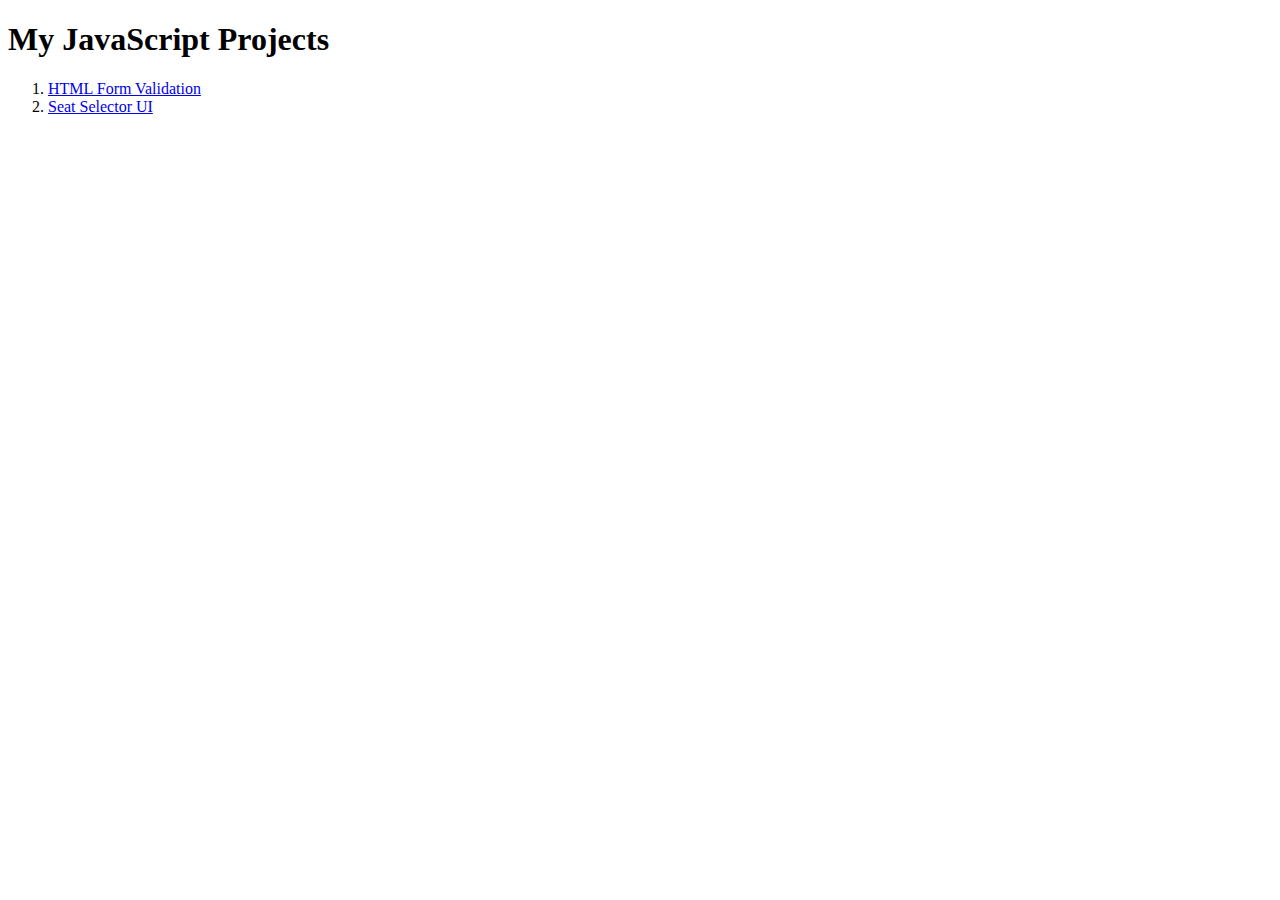
<file: index.html>
<!DOCTYPE html>
<html lang="en">

<head>
    <meta charset="UTF-8">
    <meta http-equiv="X-UA-Compatible" content="IE=edge">
    <meta name="viewport" content="width=device-width, initial-scale=1.0">
    <title>HTMl, CSS, JavaScript Projects</title>
</head>

<body>
    <h1>My JavaScript Projects</h1>
    <ol>
        <li><a href="/1 Sign Up Form/index.html">HTML Form Validation</a></li>
        <li><a href="/2 Seat Selector UI/index.html">Seat Selector UI</a></li>
    </ol>
</body>

</html>
</file>
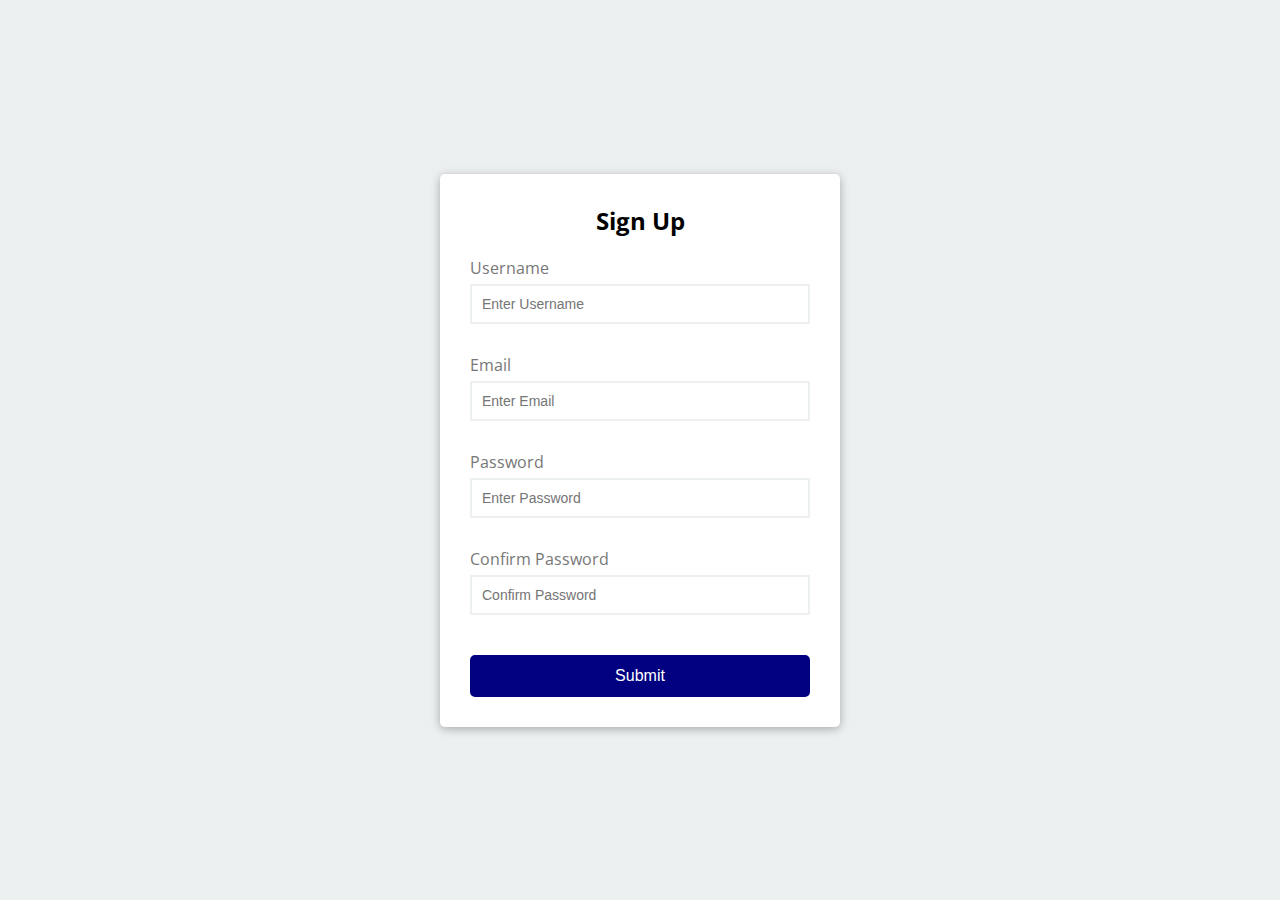
<file: 1 Sign Up Form/index.html>
<!DOCTYPE html>
<html lang="en">

<head>
    <meta charset="UTF-8">
    <meta http-equiv="X-UA-Compatible" content="IE=edge">
    <meta name="viewport" content="width=device-width, initial-scale=1.0">
    <title>First Project: HTML Form</title>
    <link rel="stylesheet" href="style.css">
</head>

<body>
    <div class="container">
        <form novalidate action="" id="form" class="form">

            <h2>Sign Up</h2>

            <div class="form-control">
                <label for="username">Username</label>
                <input type="text" id="username" placeholder="Enter Username">
                <small>Error message</small>
            </div>
            <div class="form-control">
                <label for="email">Email</label>
                <input type="email" id="email" placeholder="Enter Email">
                <small>Error message</small>
            </div>
            <div class="form-control">
                <label for="password">Password</label>
                <input type="password" id="password" placeholder="Enter Password">
                <small>Error message</small>
            </div>
            <div class="form-control">
                <label for="password2">Confirm Password</label>
                <input type="password" id="password2" placeholder="Confirm Password">
                <small>Error message</small>
            </div>
            <button>Submit</button>
        </form>
    </div>









    <script src="script.js"></script>
</body>

</html>
</file>
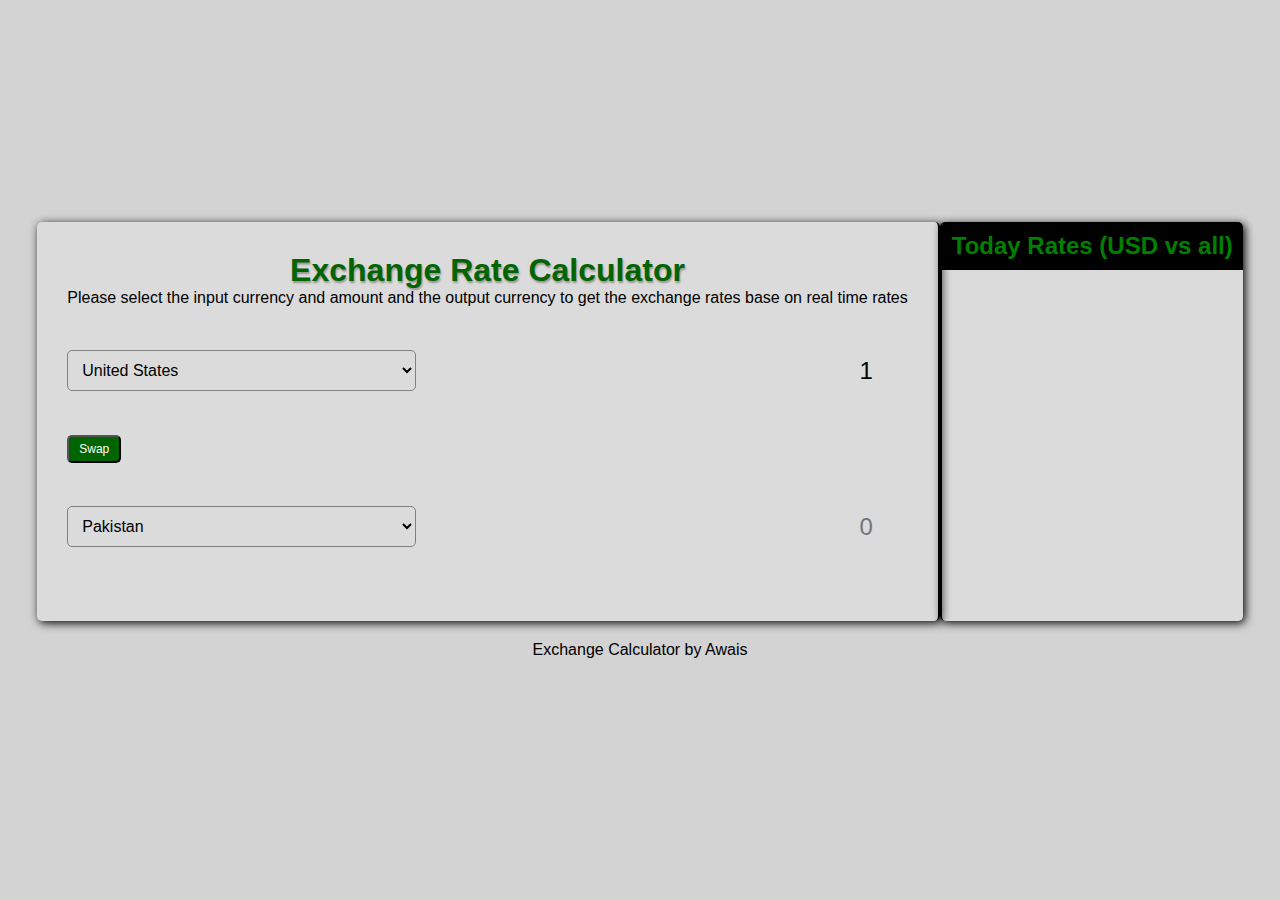
<file: 4 Currency Rate Calculator/index.html>
<!DOCTYPE html>
<html lang="en">

<head>
    <meta charset="UTF-8">
    <meta http-equiv="X-UA-Compatible" content="IE=edge">
    <meta name="viewport" content="width=device-width, initial-scale=1.0">
    <title>Exchange Rate Calculator</title>
    <link rel="stylesheet" href="style.css">
</head>

<body>
    <div class="main-div">
        <div class="div1">
            <h1>Exchange Rate Calculator</h1>
            <p>Please select the input currency and amount and the output currency to get the exchange rates base on
                real
                time
                rates</p>
            <div class="container">
                <div class="currency">
                    <select name="" id="currency-one">
                        <option value="AED">United Arab Emirates</option>
                        <option value='AFN'>Afghanistan</option>
                        <option value='ALL'>Albania</option>
                        <option value='DZD'>Algeria</option>
                        <option value='AOA'>Angola</option>
                        <option value='ARS'>Argentina</option>
                        <option value='AMD'>Armenia</option>
                        <option value='AWG'>Aruba</option>
                        <option value='AUD'>Australia</option>
                        <option value='AZN'>Azerbaijan</option>
                        <option value='BSD'>Bahamas</option>
                        <option value='BHD'>Bahrain</option>
                        <option value='BDT'>Bangladesh</option>
                        <option value='BBD'>Barbados</option>
                        <option value='BYN'>Belarus</option>
                        <option value='BZD'>Belize</option>
                        <option value='BMD'>Bermuda</option>
                        <option value='BTN'>Bhutan</option>
                        <option value='BOB'>Bolivia</option>
                        <option value='BAM'>Bosnia and Herzegovina</option>
                        <option value='BWP'>Botswana</option>
                        <option value='BRL'>Brazil</option>
                        <option value='BND'>Brunei</option>
                        <option value='BGN'>Bulgaria</option>
                        <option value='BIF'>Burundi</option>
                        <option value='KHR'>Cambodia</option>
                        <option value='CAD'>Canada</option>
                        <option value='CVE'>Cape Verde</option>
                        <option value='KYD'>Cayman Islands</option>
                        <option value='XAF'>CEMAC</option>
                        <option value='XOF'>CFA</option>
                        <option value='CLP'>Chile</option>
                        <option value='CNY'>China</option>
                        <option value='XPF'>Collectivités d'Outre-Mer</option>
                        <option value='COP'>Colombia</option>
                        <option value='KMF'>Comoros</option>
                        <option value='CRC'>Costa Rica</option>
                        <option value='HRK'>Croatia</option>
                        <option value='CUP'>Cuba</option>
                        <option value='CZK'>Czech Republic</option>
                        <option value='CDF'>Democratic Republic of the Congo</option>
                        <option value='DKK'>Denmark</option>
                        <option value='DJF'>Djibouti</option>
                        <option value='DOP'>Dominican Republic</option>
                        <option value='EGP'>Egypt</option>
                        <option value='ERN'>Eritrea</option>
                        <option value='SZL'>Eswatini</option>
                        <option value='ETB'>Ethiopia</option>
                        <option value='EUR'>European Union</option>
                        <option value='FKP'>Falkland Islands</option>
                        <option value='FOK'>Faroe Islands</option>
                        <option value='FJD'>Fiji</option>
                        <option value='GEL'>Georgia</option>
                        <option value='GHS'>Ghana</option>
                        <option value='GIP'>Gibraltar</option>
                        <option value='GTQ'>Guatemala</option>
                        <option value='GGP'>Guernsey</option>
                        <option value='GNF'>Guinea</option>
                        <option value='GYD'>Guyana</option>
                        <option value='HTG'>Haiti</option>
                        <option value='HNL'>Honduras</option>
                        <option value='HKD'>Hong Kong</option>
                        <option value='HUF'>Hungary</option>
                        <option value='ISK'>Iceland</option>
                        <option value='INR'>India</option>
                        <option value='IDR'>Indonesia</option>
                        <option value='XDR'>International Monetary Fund</option>
                        <option value='IRR'>Iran</option>
                        <option value='IQD'>Iraq</option>
                        <option value='IMP'>Isle of Man</option>
                        <option value='ILS'>Israel</option>
                        <option value='JMD'>Jamaica</option>
                        <option value='JPY'>Japan</option>
                        <option value='JEP'>Jersey</option>
                        <option value='JOD'>Jordan</option>
                        <option value='KZT'>Kazakhstan</option>
                        <option value='KES'>Kenya</option>
                        <option value='KID'>Kiribati</option>
                        <option value='KWD'>Kuwait</option>
                        <option value='KGS'>Kyrgyzstan</option>
                        <option value='LAK'>Laos</option>
                        <option value='LBP'>Lebanon</option>
                        <option value='LSL'>Lesotho</option>
                        <option value='LRD'>Liberia</option>
                        <option value='LYD'>Libya</option>
                        <option value='MOP'>Macau</option>
                        <option value='MGA'>Madagascar</option>
                        <option value='MWK'>Malawi</option>
                        <option value='MYR'>Malaysia</option>
                        <option value='MVR'>Maldives</option>
                        <option value='MRU'>Mauritania</option>
                        <option value='MUR'>Mauritius</option>
                        <option value='MXN'>Mexico</option>
                        <option value='MDL'>Moldova</option>
                        <option value='MNT'>Mongolia</option>
                        <option value='MAD'>Morocco</option>
                        <option value='MZN'>Mozambique</option>
                        <option value='MMK'>Myanmar</option>
                        <option value='NAD'>Namibia</option>
                        <option value='NPR'>Nepal</option>
                        <option value='ANG'>Netherlands Antilles</option>
                        <option value='NZD'>New Zealand</option>
                        <option value='NIO'>Nicaragua</option>
                        <option value='NGN'>Nigeria</option>
                        <option value='MKD'>North Macedonia</option>
                        <option value='NOK'>Norway</option>
                        <option value='OMR'>Oman</option>
                        <option value='XCD'>Organisation of Eastern Caribbean States</option>
                        <option value='PKR'>Pakistan</option>
                        <option value='PAB'>Panama</option>
                        <option value='PGK'>Papua New Guinea</option>
                        <option value='PYG'>Paraguay</option>
                        <option value='PEN'>Peru</option>
                        <option value='PHP'>Philippines</option>
                        <option value='PLN'>Poland</option>
                        <option value='QAR'>Qatar</option>
                        <option value='RON'>Romania</option>
                        <option value='RUB'>Russia</option>
                        <option value='RWF'>Rwanda</option>
                        <option value='SHP'>Saint Helena</option>
                        <option value='WST'>Samoa</option>
                        <option value='STN'>São Tomé and Príncipe</option>
                        <option value='SAR'>Saudi Arabia</option>
                        <option value='RSD'>Serbia</option>
                        <option value='SCR'>Seychelles</option>
                        <option value='SLL'>Sierra Leone</option>
                        <option value='SGD'>Singapore</option>
                        <option value='SBD'>Solomon Islands</option>
                        <option value='SOS'>Somalia</option>
                        <option value='ZAR'>South Africa</option>
                        <option value='KRW'>South Korea</option>
                        <option value='SSP'>South Sudan</option>
                        <option value='LKR'>Sri Lanka</option>
                        <option value='SDG'>Sudan</option>
                        <option value='SRD'>Suriname</option>
                        <option value='SEK'>Sweden</option>
                        <option value='CHF'>Switzerland</option>
                        <option value='SYP'>Syria</option>
                        <option value='TWD'>Taiwan</option>
                        <option value='TJS'>Tajikistan</option>
                        <option value='TZS'>Tanzania</option>
                        <option value='THB'>Thailand</option>
                        <option value='GMD'>The Gambia</option>
                        <option value='TOP'>Tonga</option>
                        <option value='TTD'>Trinidad and Tobago</option>
                        <option value='TND'>Tunisia</option>
                        <option value='TRY'>Turkey</option>
                        <option value='TMT'>Turkmenistan</option>
                        <option value='TVD'>Tuvalu</option>
                        <option value='UGX'>Uganda</option>
                        <option value='UAH'>Ukraine</option>
                        <option value='AED'>United Arab Emirates</option>
                        <option value='GBP'>United Kingdom</option>
                        <option value='USD' selected>United States</option>
                        <option value='UYU'>Uruguay</option>
                        <option value='UZS'>Uzbekistan</option>
                        <option value='VUV'>Vanuatu</option>
                        <option value='VES'>Venezuela</option>
                        <option value='VND'>Vietnam</option>
                        <option value='YER'>Yemen</option>
                        <option value='ZMW'>Zambia</option>
                        <option value='ZWL'>Zimbabwe</option>

                    </select>
                    <input type="number" id="amount-one" placeholder="0" value="1">
                </div>
                <div class="swap-rates-container">
                    <button class="btn" id="swap">
                        Swap
                    </button>
                    <div class="rate" id="rate"></div>
                </div>
                <div class="currency">
                    <select name="" id="currency-two">
                        <option value="AED">United Arab Emirates</option>
                        <option value='AFN'>Afghanistan</option>
                        <option value='ALL'>Albania</option>
                        <option value='DZD'>Algeria</option>
                        <option value='AOA'>Angola</option>
                        <option value='ARS'>Argentina</option>
                        <option value='AMD'>Armenia</option>
                        <option value='AWG'>Aruba</option>
                        <option value='AUD'>Australia</option>
                        <option value='AZN'>Azerbaijan</option>
                        <option value='BSD'>Bahamas</option>
                        <option value='BHD'>Bahrain</option>
                        <option value='BDT'>Bangladesh</option>
                        <option value='BBD'>Barbados</option>
                        <option value='BYN'>Belarus</option>
                        <option value='BZD'>Belize</option>
                        <option value='BMD'>Bermuda</option>
                        <option value='BTN'>Bhutan</option>
                        <option value='BOB'>Bolivia</option>
                        <option value='BAM'>Bosnia and Herzegovina</option>
                        <option value='BWP'>Botswana</option>
                        <option value='BRL'>Brazil</option>
                        <option value='BND'>Brunei</option>
                        <option value='BGN'>Bulgaria</option>
                        <option value='BIF'>Burundi</option>
                        <option value='KHR'>Cambodia</option>
                        <option value='CAD'>Canada</option>
                        <option value='CVE'>Cape Verde</option>
                        <option value='KYD'>Cayman Islands</option>
                        <option value='XAF'>CEMAC</option>
                        <option value='XOF'>CFA</option>
                        <option value='CLP'>Chile</option>
                        <option value='CNY'>China</option>
                        <option value='XPF'>Collectivités d'Outre-Mer</option>
                        <option value='COP'>Colombia</option>
                        <option value='KMF'>Comoros</option>
                        <option value='CRC'>Costa Rica</option>
                        <option value='HRK'>Croatia</option>
                        <option value='CUP'>Cuba</option>
                        <option value='CZK'>Czech Republic</option>
                        <option value='CDF'>Democratic Republic of the Congo</option>
                        <option value='DKK'>Denmark</option>
                        <option value='DJF'>Djibouti</option>
                        <option value='DOP'>Dominican Republic</option>
                        <option value='EGP'>Egypt</option>
                        <option value='ERN'>Eritrea</option>
                        <option value='SZL'>Eswatini</option>
                        <option value='ETB'>Ethiopia</option>
                        <option value='EUR'>European Union</option>
                        <option value='FKP'>Falkland Islands</option>
                        <option value='FOK'>Faroe Islands</option>
                        <option value='FJD'>Fiji</option>
                        <option value='GEL'>Georgia</option>
                        <option value='GHS'>Ghana</option>
                        <option value='GIP'>Gibraltar</option>
                        <option value='GTQ'>Guatemala</option>
                        <option value='GGP'>Guernsey</option>
                        <option value='GNF'>Guinea</option>
                        <option value='GYD'>Guyana</option>
                        <option value='HTG'>Haiti</option>
                        <option value='HNL'>Honduras</option>
                        <option value='HKD'>Hong Kong</option>
                        <option value='HUF'>Hungary</option>
                        <option value='ISK'>Iceland</option>
                        <option value='INR'>India</option>
                        <option value='IDR'>Indonesia</option>
                        <option value='XDR'>International Monetary Fund</option>
                        <option value='IRR'>Iran</option>
                        <option value='IQD'>Iraq</option>
                        <option value='IMP'>Isle of Man</option>
                        <option value='ILS'>Israel</option>
                        <option value='JMD'>Jamaica</option>
                        <option value='JPY'>Japan</option>
                        <option value='JEP'>Jersey</option>
                        <option value='JOD'>Jordan</option>
                        <option value='KZT'>Kazakhstan</option>
                        <option value='KES'>Kenya</option>
                        <option value='KID'>Kiribati</option>
                        <option value='KWD'>Kuwait</option>
                        <option value='KGS'>Kyrgyzstan</option>
                        <option value='LAK'>Laos</option>
                        <option value='LBP'>Lebanon</option>
                        <option value='LSL'>Lesotho</option>
                        <option value='LRD'>Liberia</option>
                        <option value='LYD'>Libya</option>
                        <option value='MOP'>Macau</option>
                        <option value='MGA'>Madagascar</option>
                        <option value='MWK'>Malawi</option>
                        <option value='MYR'>Malaysia</option>
                        <option value='MVR'>Maldives</option>
                        <option value='MRU'>Mauritania</option>
                        <option value='MUR'>Mauritius</option>
                        <option value='MXN'>Mexico</option>
                        <option value='MDL'>Moldova</option>
                        <option value='MNT'>Mongolia</option>
                        <option value='MAD'>Morocco</option>
                        <option value='MZN'>Mozambique</option>
                        <option value='MMK'>Myanmar</option>
                        <option value='NAD'>Namibia</option>
                        <option value='NPR'>Nepal</option>
                        <option value='ANG'>Netherlands Antilles</option>
                        <option value='NZD'>New Zealand</option>
                        <option value='NIO'>Nicaragua</option>
                        <option value='NGN'>Nigeria</option>
                        <option value='MKD'>North Macedonia</option>
                        <option value='NOK'>Norway</option>
                        <option value='OMR'>Oman</option>
                        <option value='XCD'>Organisation of Eastern Caribbean States</option>
                        <option value='PKR' selected>Pakistan</option>
                        <option value='PAB'>Panama</option>
                        <option value='PGK'>Papua New Guinea</option>
                        <option value='PYG'>Paraguay</option>
                        <option value='PEN'>Peru</option>
                        <option value='PHP'>Philippines</option>
                        <option value='PLN'>Poland</option>
                        <option value='QAR'>Qatar</option>
                        <option value='RON'>Romania</option>
                        <option value='RUB'>Russia</option>
                        <option value='RWF'>Rwanda</option>
                        <option value='SHP'>Saint Helena</option>
                        <option value='WST'>Samoa</option>
                        <option value='STN'>São Tomé and Príncipe</option>
                        <option value='SAR'>Saudi Arabia</option>
                        <option value='RSD'>Serbia</option>
                        <option value='SCR'>Seychelles</option>
                        <option value='SLL'>Sierra Leone</option>
                        <option value='SGD'>Singapore</option>
                        <option value='SBD'>Solomon Islands</option>
                        <option value='SOS'>Somalia</option>
                        <option value='ZAR'>South Africa</option>
                        <option value='KRW'>South Korea</option>
                        <option value='SSP'>South Sudan</option>
                        <option value='LKR'>Sri Lanka</option>
                        <option value='SDG'>Sudan</option>
                        <option value='SRD'>Suriname</option>
                        <option value='SEK'>Sweden</option>
                        <option value='CHF'>Switzerland</option>
                        <option value='SYP'>Syria</option>
                        <option value='TWD'>Taiwan</option>
                        <option value='TJS'>Tajikistan</option>
                        <option value='TZS'>Tanzania</option>
                        <option value='THB'>Thailand</option>
                        <option value='GMD'>The Gambia</option>
                        <option value='TOP'>Tonga</option>
                        <option value='TTD'>Trinidad and Tobago</option>
                        <option value='TND'>Tunisia</option>
                        <option value='TRY'>Turkey</option>
                        <option value='TMT'>Turkmenistan</option>
                        <option value='TVD'>Tuvalu</option>
                        <option value='UGX'>Uganda</option>
                        <option value='UAH'>Ukraine</option>
                        <option value='AED'>United Arab Emirates</option>
                        <option value='GBP'>United Kingdom</option>
                        <option value='USD'>United States</option>
                        <option value='UYU'>Uruguay</option>
                        <option value='UZS'>Uzbekistan</option>
                        <option value='VUV'>Vanuatu</option>
                        <option value='VES'>Venezuela</option>
                        <option value='VND'>Vietnam</option>
                        <option value='YER'>Yemen</option>
                        <option value='ZMW'>Zambia</option>
                        <option value='ZWL'>Zimbabwe</option>

                    </select>
                    <input type="number" id="amount-two" placeholder="0">

                </div>

            </div>
        </div>
        <div class="div2">
            <h2>Today Rates (USD vs all)</h2>
            <ul class="today-rates-ul" id="today-rates-ul">
            </ul>
        </div>

    </div>
    <footer>
        Exchange Calculator by Awais
    </footer>






    <script src="script.js"></script>
</body>

</html>
</file>
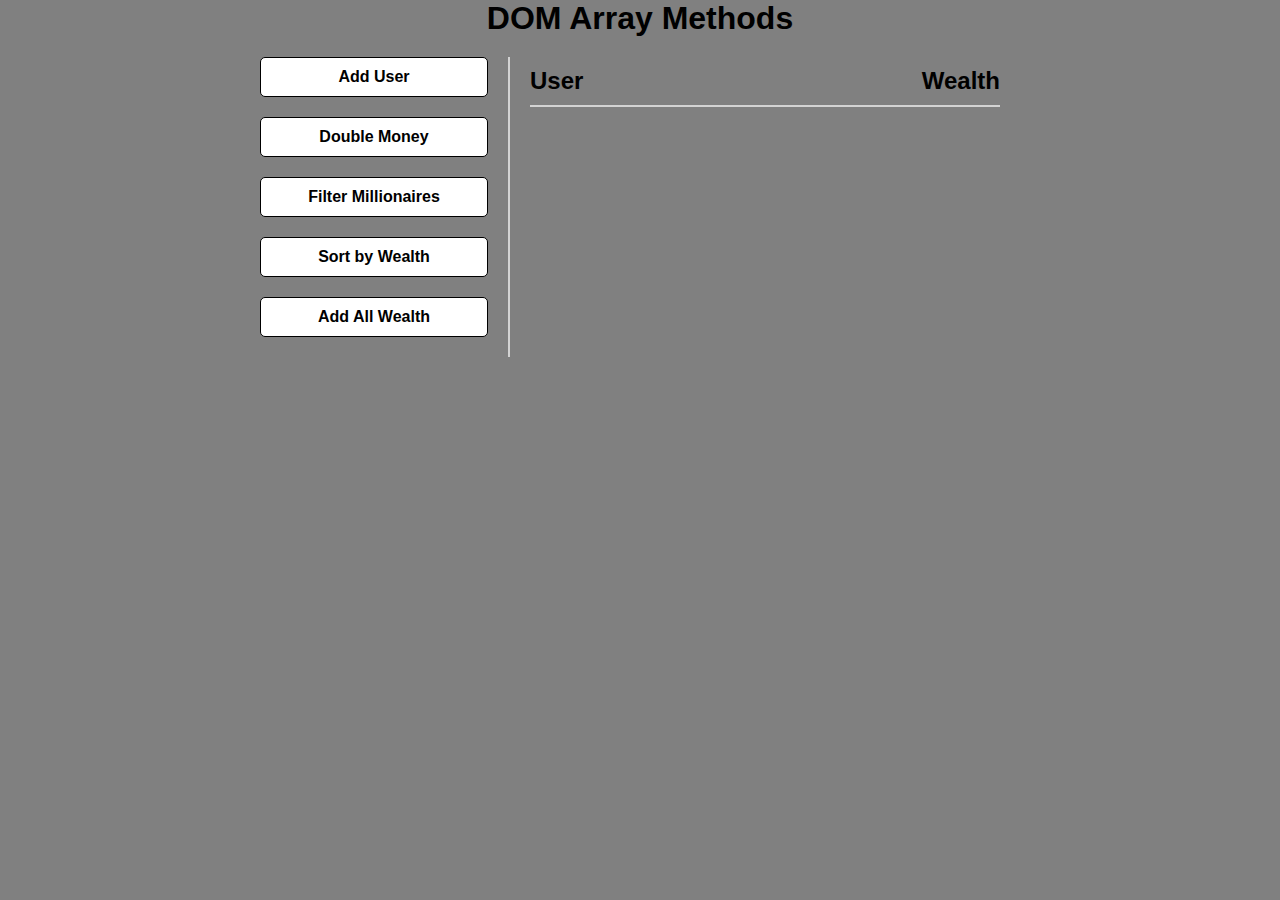
<file: 5 DOM Array Methods/index.html>
<!DOCTYPE html>
<html lang="en">

<head>
    <meta charset="UTF-8">
    <meta http-equiv="X-UA-Compatible" content="IE=edge">
    <meta name="viewport" content="width=device-width, initial-scale=1.0">
    <title>DOM Array Methods</title>
    <link rel="stylesheet" href="style.css">
</head>

<body>
    <h1>DOM Array Methods</h1>
    <!-- container starts here -->
    <div class="container">
        <aside>
            <button id="add-user">Add User</button>
            <button id="double">Double Money</button>
            <button id="filter">Filter Millionaires</button>
            <button id="sort">Sort by Wealth</button>
            <button id="sum">Add All Wealth</button>
        </aside>

        <main id="main">
            <h2><strong>User</strong> Wealth</h2>
        </main>


    </div>
    <!-- container ends -->



    <script src="script.js"></script>
</body>

</html>
</file>
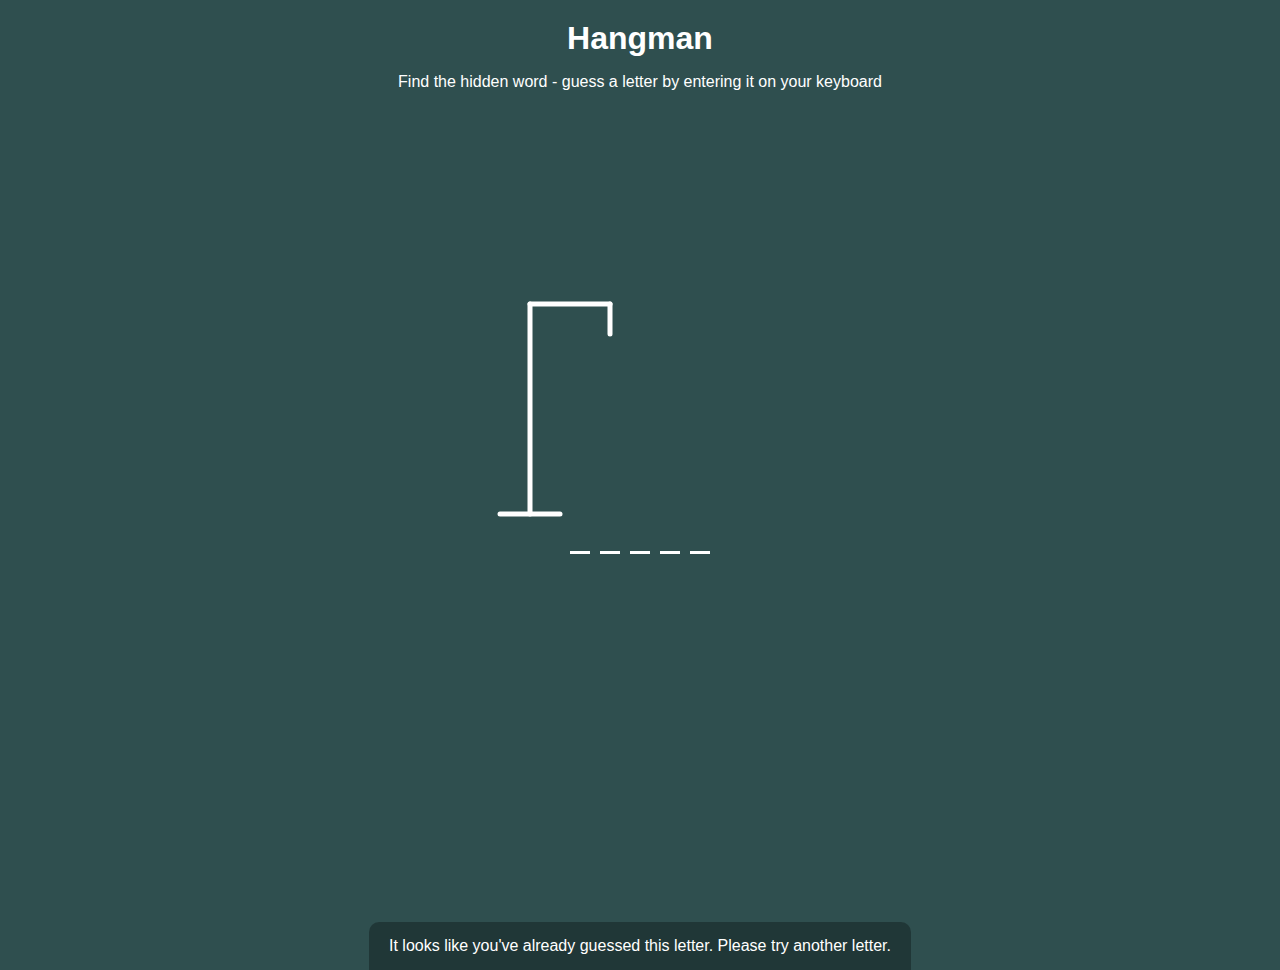
<file: 7 HangMan Game/index.html>
<!DOCTYPE html>
<html lang="en">

<head>
    <meta charset="UTF-8">
    <meta http-equiv="X-UA-Compatible" content="IE=edge">
    <meta name="viewport" content="width=device-width, initial-scale=1.0">
    <link rel="stylesheet" href="style.css">
    <title>Hangman</title>
</head>

<body>
    <h1>Hangman</h1>
    <p>Find the hidden word - guess a letter by entering it on your keyboard</p>
    <div class="game-container">

        <!-- This is the svg containing the platform and the hangman -->
        <svg height="250" width="250" class="figure-container">
            <!-- This is the hanging platform -->
            <line x1="60" y1="20" x2="140" y2="20" />
            <line x1="140" y1="20" x2="140" y2="50" />
            <line x1="60" y1="20" x2="60" y2="230" />
            <line x1="30" y1="230" x2="90" y2="230" />
            <!-- This is the hangman -->
            <!-- This is the head -->
            <circle cx="140" cy="70" r="20" class="figure-part" />
            <!-- This is the body -->
            <line x1="140" y1="90" x2="140" y2="150" class="figure-part" />
            <!-- These are the arms -->
            <line x1="140" y1="100" x2="110" y2="150" class="figure-part" />
            <line x1="140" y1="100" x2="170" y2="150" class="figure-part" />
            <!-- These are the legs -->
            <line x1="140" y1="150" x2="110" y2="190" class="figure-part" />
            <line x1="140" y1="150" x2="170" y2="190" class="figure-part" />
        </svg>

        <!-- This is the container for all incorrect letters guessed -->
        <div class="incorrect-letters-container">
            <div id="incorrect-letters"></div>
        </div>

        <!-- This is the container for the selected word -->
        <div class="word" id="word"></div>

        <!-- This is the popup -->
        <div class="popup-container" id="popup-container">
            <div class="popup">
                <h2 id="final-message"></h2>
                <button id="play-btn">Play Again</button>
            </div>
        </div>

    </div>

    <!-- This is the notification if user enters a repeat letter -->
    <div class="notification-container" id="notification-container">
        <p>It looks like you've already guessed this letter. Please try another letter.</p>
    </div>

    <script src="script.js"></script>
</body>

</html>
</file>
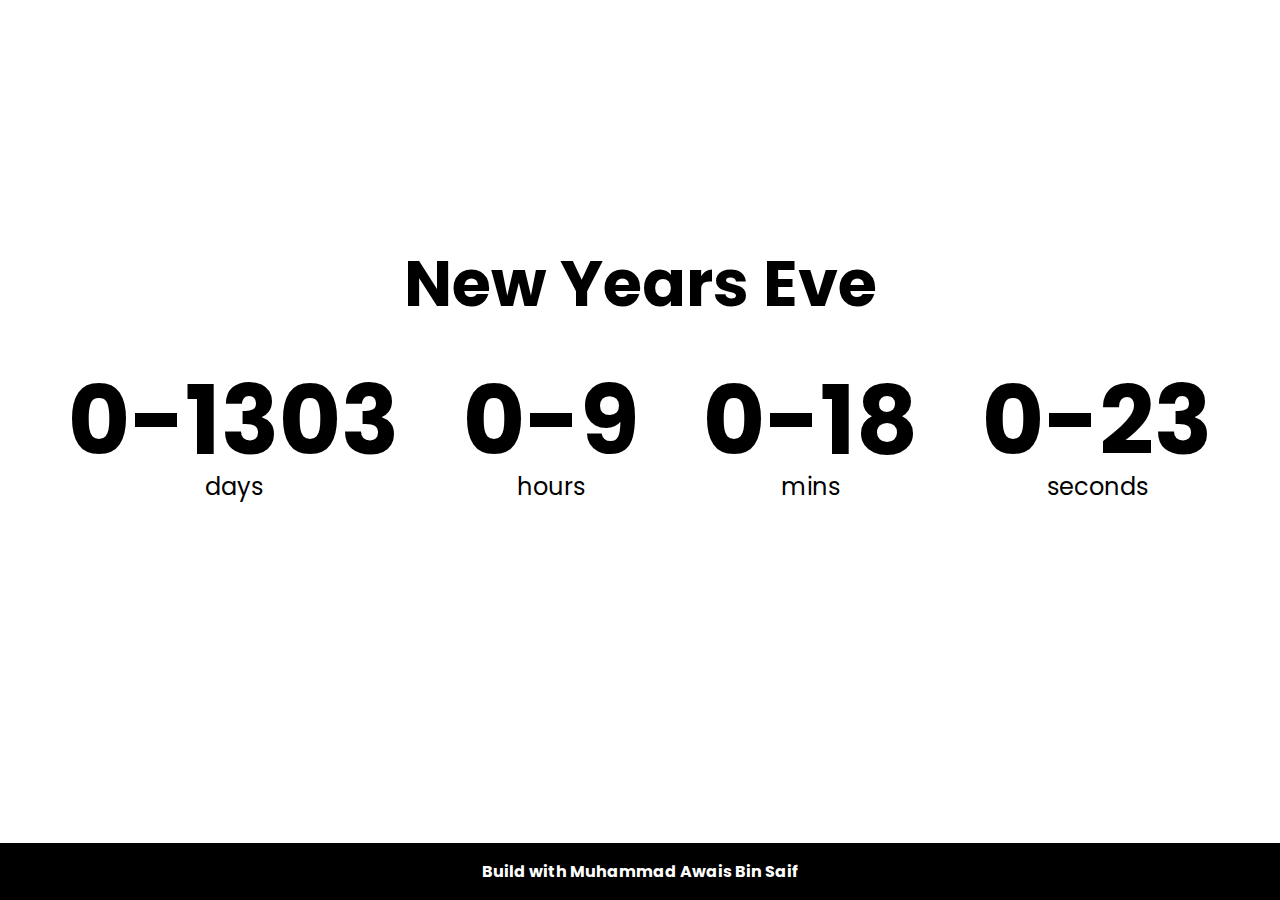
<file: 8 Countdown Times/index.html>
<!DOCTYPE html>
<html lang="en">

<head>
    <meta charset="UTF-8">
    <meta http-equiv="X-UA-Compatible" content="IE=edge">
    <meta name="viewport" content="width=device-width, initial-scale=1.0">
    <title>CountDown Timer</title>
    <link rel="stylesheet" href="style.css">
</head>

<body>


    <h1>New Years Eve</h1>
    <div class="countdown-container">
        <div class="countdown-el days-c">
            <p class="big-text" id="days">0

            </p>
            <span>days</span>
        </div>
        <div class="countdown-el hours-c">
            <p class="big-text" id="hours">0
            </p>
            <span>hours</span>
        </div>
        <div class="countdown-el mins-c">
            <p class="big-text" id="minutes">0
            </p>
            <span>mins</span>
        </div>
        <div class="countdown-el seconds-c">
            <p class="big-text" id="seconds">0
            </p>
            <span>seconds</span>
        </div>
    </div>

    <!-- Total hours remaining -->
    <!-- Total seconds remaining -->
    <!-- Total minutes remaining -->
    <footer>
        <p>Build with Muhammad Awais Bin Saif</p>
    </footer>







    <script src="script.js
    "></script>
</body>

</html>
</file>
<file: 1 Sign Up Form/style.css>
@import url('https://fonts.googleapis.com/css2?family=Open+Sans&display=swap');

:root {
    --success-color:green;
    --error-color:red;
}

* {
  margin: 0;
  padding: 0;
  box-sizing: border-box;
}

body {
    background-color: #ecf0f1;
    font-family: 'Open Sans', sans-serif;
    display: flex;
    align-items: center;
    justify-content: center;
    min-height: 100vh;
}

.container {
    background-color: white;
    border-radius: 5px;
    box-shadow: 0 2px 10px rgba(0,0, 0, 0.3);
    min-width: 400px;
}

h2 {
    text-align: center;
    margin-bottom: 20px;
}

.form {
    padding: 30px;
}
.form-control {
    margin-bottom: 10px;
    padding-bottom: 20px;
    position: relative;
}

.form-control label {
    color: #777;
    display: block;
    margin-bottom: 5px;
}

.form-control input {
    border: 2px solid #ecf0f1;
    display: block;
    min-width: 100%;
    padding:10px;
    font-size: 14px;
}

.form-control input:focus{
    outline: none;
    border-color: #777;
}

.form-control.success input {
    border-color: var(--success-color);
}

.form-control.error input {
    border-color: var(--error-color);
}

.form-control small {
    color: var(--error-color);
    position: absolute;
    bottom: 0;
    left: 0;
    visibility: hidden;
}

.form-control.error small {
    visibility: visible;
}
.form button {
    cursor: pointer;
    background-color: navy;
    border: 2px solid navy;
    border-radius: 5px;
    color: white;
    display: block;
    font-size: 16px;
    padding: 10px;
    margin-top: 20px;
    min-width: 100%;
    
}
</file>
<file: 4 Currency Rate Calculator/style.css>
* {
  box-sizing: border-box;
  margin: 0;
  padding: 0;
}

body {
  background-color: lightgray;
  font-family: Arial, Helvetica, sans-serif;
  display: flex;
  flex-direction: column;
  align-items: center;
  justify-content: center;
  height: 100vh;
  margin: 0;
  padding: 20px;
}

.main-div {
  display: flex;
  flex-direction: row;
  justify-content: space-around;
}

.div1 {
  /* border: 2px solid black; */
  /* max-width: 50%; */
  /* margin: 10px; */
  padding: 30px;
  border-radius: 5px;
  box-shadow: 2px 2px 10px black;
  background-color: rgba(255, 255, 255, 0.2);
  border-right: 2px black solid;
}
.div2 {
  /* max-width: 50%; */
  /* margin: 10px; */
  /* padding: 30px 5px 30px 5px; */
  border-radius: 5px;
  box-shadow: 2px 2px 10px black;
  background-color: rgba(255, 255, 255, 0.2);
  /* flex-wrap: wrap; */
  border-left: 2px black solid;
  /* align-items: center; */
  justify-content: center;
  max-height: 70vh;
  overflow-y: scroll;
}

.div2 h2 {
  margin-bottom: 30px;
  padding: 10px;
  margin-top: 0;
  background-color: black;
  color: green;
  position: sticky;
  top: 0;
}

.today-rates-ul {
  list-style-type: none;
  padding: 0 10px 0 10px;
}

.div2 li {
  margin-left: 30px;
  font-weight: bold;
  color: black;
}

.div1 h1 {
  color: darkgreen;
  text-shadow: 1px 2px 2px rgb(155, 146, 146);
  text-align: center;
}

p {
  text-align: center;
}

.btn {
  color: white;
  background-color: darkgreen;
  cursor: pointer;
  border-radius: 5px;
  font-size: 12px;
  padding: 5px 10px;
}

.currency {
  padding: 40px 0;
  display: flex;
  align-items: center;
  justify-content: space-between;
}

.currency select {
  padding: 10px 20px 10px 10px;
  border: 1px solid gray;
  font-size: 16px;
  background: transparent;
  border-radius: 5px;
}

.currency input {
  padding: 10px 20px 10px 10px;
  font-size: 24px;
  text-align: right;
  background: transparent;
  border: none;
}
.swap-rate-container {
  display: flex;
  align-items: center;
  justify-content: space-between;
}

.rate {
  color: darkgreen;
  font-size: 18px;
  padding: 0 10px;
}

select:focus,
input:focus,
button:focus {
  outline: none;
}

footer {
  margin: 20px;
  text-align: right;
}
</file>
<file: 5 DOM Array Methods/style.css>
* {
  box-sizing: border-box;
  padding: 0;
  margin: 0;
}

body {
  background: gray;
  font-family: Arial, Helvetica, sans-serif;
  display: flex;
  flex-direction: column;
  align-items: center;
  min-height: 100vh;
}

.container {
  display: flex;
  /* flex-direction: row; */
  padding: 20px;
  margin: 0 auto;
  max-width: 100%;
  width: 800px;
}

aside {
  padding: 10xp 20px;
  width: 250px;
  border-right: 2px solid lightgray;
  padding-right: 20px;
}
button {
  cursor: pointer;
  background: white;
  border: 1px solid black;
  border-radius: 5px;
  display: block;
  width: 100%;
  padding: 10px;
  margin-bottom: 20px;
  font-weight: bold;
  font-size: 16px;
}

main {
  flex: 1;
  padding: 10px 20px;
}

h2 {
  border-bottom: 2px solid lightgray;
  padding-bottom: 10px;
  display: flex;
  justify-content: space-between;
  font-weight: bold;
  margin: 0 0 20px;
}

h3 {
  background-color: white;
  border-bottom: 1px solid lightgray;
  padding: 10px;
  display: flex;
  justify-content: space-between;
  font-weight: bold;
  margin: 20px 0 0;
}

.user {
  display: flex;
  justify-content: space-between;
  font-size: 18px;
  margin-bottom: 10px;
}
</file>
<file: 7 HangMan Game/style.css>
* {
  box-sizing: border-box;
}

body {
  background-color: darkslategray;
  color: white;
  font-family: Arial, Helvetica, sans-serif;
  display: flex;
  flex-direction: column;
  align-items: center;
  height: 80vh;
  margin: 0;
  overflow: hidden;
}

h1 {
  margin: 20px 0 0;
}

.game-container {
  padding: 20px 30px;
  position: relative;
  margin: auto;
  height: 300px;
  width: 400px;
}

.incorrect-letters-container {
  position: absolute;
  top: 20px;
  right: 20px;
  display: flex;
  flex-direction: column;
  text-align: right;
}

.incorrect-letters-container p {
  margin: 0 0 5px;
}

.incorrect-letters-container span {
  font-size: 24px;
}

.word {
  display: flex;
  position: absolute;
  bottom: 10px;
  left: 50%;
  transform: translateX(-50%);
}

.letter {
  border-bottom: 3px solid white;
  display: inline-flex;
  font-size: 32px;
  align-items: center;
  justify-content: center;
  margin: 0 5px;
  height: 50px;
  width: 20px;
}

.popup-container {
  background-color: rgba(0, 0, 0, 0.3);
  position: fixed;
  top: 0;
  right: 0;
  bottom: 0;
  left: 0;
  display: flex;
  align-items: center;
  justify-content: center;
  display: none;
}

.popup {
  background-color: white;
  color: darkslategray;
  border-radius: 10px;
  box-shadow: 0 15px 10px 3px rgba(0, 0, 0, 0.1);
  padding: 30px;
  text-align: center;
}

.popup button {
  cursor: pointer;
  background-color: darkslategray;
  color: white;
  border: 0;
  border-radius: 5px;
  margin-top: 20px;
  padding: 10px 20px;
  font-size: 18px;
}

.popup button:active {
  transform: scale(0.95);
}

.notification-container {
  background-color: rgba(0, 0, 0, 0.3);
  border-radius: 10px 10px 0 0;
  padding: 15px 20px;
  position: absolute;
  bottom: -70px;
  transition: transform 0.5s ease-in-out;
}

.notification-container.show {
  transform: translateY(-70px);
}

.notification-container p {
  margin: 0;
}

.figure-container {
  fill: transparent;
  stroke: white;
  stroke-width: 5px;
  stroke-linecap: round;
}

.figure-part {
  display: none;
}
</file>
<file: 8 Countdown Times/style.css>
@import url("https://fonts.googleapis.com/css2?family=Poppins:wght@300;600&display=swap");

* {
  box-sizing: border-box;
}

body {
  font-family: "Poppins", sans-serif;
  margin: 0;
  min-height: 100vh;
  display: flex;
  flex-direction: column;
  align-items: center;
  justify-content: center;
  /* background-color: #333; */
  overflow: hidden;
  /* color: white; */
  z-index: 99;
}

h1 {
  font-size: 4rem;
  margin-top: -10rem;
  /* color: white; */
  z-index: 100;
  font-weight: bolder;
}

.countdown-container {
  display: flex;
}

.big-text {
  font-size: 6rem;
  line-height: 1;
  margin: 0 2rem;
  font-weight: bold;
  /* color: white; */
}

.countdown-el {
  text-align: center;
}

.countdown-el span {
  font-size: 1.5rem;
}

footer {
  position: absolute;
  bottom: 0;
  width: 100%;
  text-align: center;
  font-size: 1rem;
  background-color: black;
  color: white;
  font-weight: bold;
}
</file>
